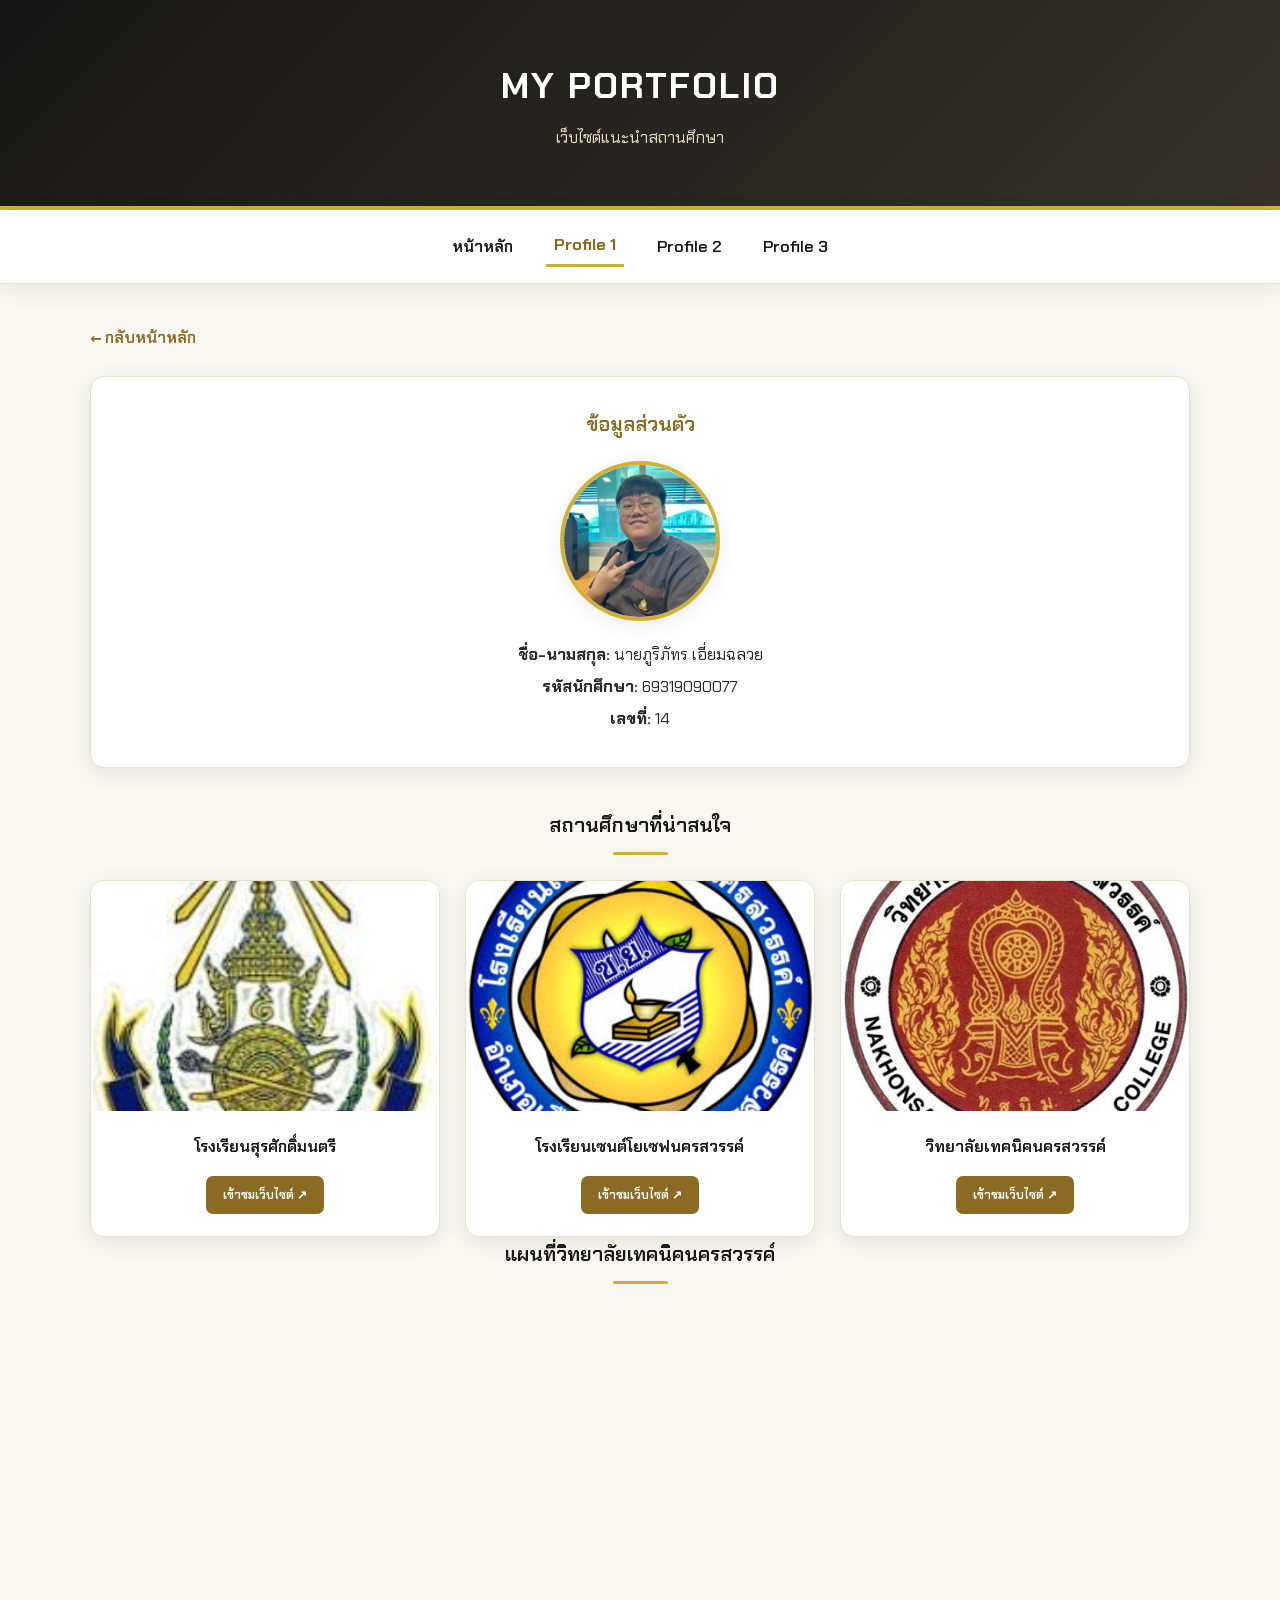
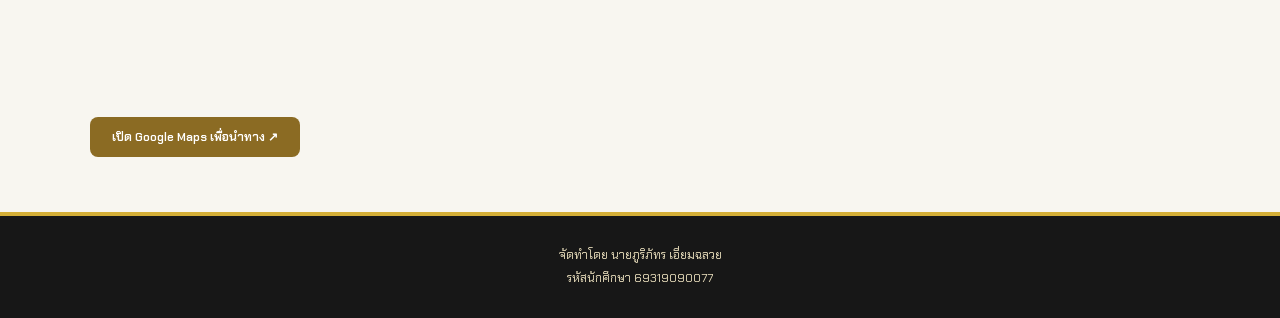
<file: portfolio-1.html>
<!DOCTYPE html>
<html lang="th">
<head>
    <meta charset="UTF-8">
    <meta name="viewport" content="width=device-width, initial-scale=1.0">

    <title>Portfolio | ภูริภัทร</title>

    <!-- Google Fonts: Chakra Petch -->
    <link rel="preconnect" href="https://fonts.googleapis.com">
    <link rel="preconnect" href="https://fonts.gstatic.com" crossorigin>
    <link href="https://fonts.googleapis.com/css2?family=Chakra+Petch:wght@300;400;500;600;700&display=swap" rel="stylesheet">

    <!-- CSS -->
    <link rel="stylesheet" href="style.css">
</head>

<body>

    <header>
        <h1>MY PORTFOLIO</h1>
        <p>เว็บไซต์แนะนำสถานศึกษา</p>
    </header>

    <!-- เมนูหลัก -->
    <nav>
        <a href="index.html">หน้าหลัก</a>
        <a href="portfolio-1.html" class="active">Profile 1</a>
        <a href="portfolio-2.html">Profile 2</a>
        <a href="portfolio-3.html">Profile 3</a>
    </nav>

    <main class="container">

        <a href="index.html" class="back-link">
            ← กลับหน้าหลัก
        </a>

        <section class="profile" id="profile">

            <h2>ข้อมูลส่วนตัว</h2>

            <img
                src="folk1.jpg"
                alt="รูปโปรไฟล์นายภูริภัทร"
                class="profile-img">

            <p><strong>ชื่อ-นามสกุล:</strong>
                นายภูริภัทร เอี่ยมฉลวย</p>

            <p><strong>รหัสนักศึกษา:</strong>
                69319090077</p>

            <p><strong>เลขที่:</strong> 14</p>

        </section>

        <section id="portfolio">

            <h2 class="section-title">
                สถานศึกษาที่น่าสนใจ
            </h2>

            <div class="portfolio">

                <div class="card">
                    <a href="https://www.surasak.ac.th/"
                       target="_blank"
                       rel="noopener noreferrer">

                        <img
                            src="ssk.jpg"
                            alt="โรงเรียนสุรศักดิ์มนตรี">

                        <div class="card-content">
                            <h3>โรงเรียนสุรศักดิ์มนตรี</h3>
                            <span class="click-label">
                                เข้าชมเว็บไซต์ ↗
                            </span>
                        </div>
                    </a>
                </div>

                <div class="card">
                    <a href="https://sjn.ac.th/"
                       target="_blank"
                       rel="noopener noreferrer">

                        <img
                            src="sjn.jpg"
                            alt="โรงเรียนเซนต์โยเซฟนครสวรรค์">

                        <div class="card-content">
                            <h3>โรงเรียนเซนต์โยเซฟนครสวรรค์</h3>
                            <span class="click-label">
                                เข้าชมเว็บไซต์ ↗
                            </span>
                        </div>
                    </a>
                </div>

                <div class="card">
                    <a href="https://www.nkstec.ac.th/"
                       target="_blank"
                       rel="noopener noreferrer">

                        <img
                            src="technical.jpg"
                            alt="วิทยาลัยเทคนิคนครสวรรค์">

                        <div class="card-content">
                            <h3>วิทยาลัยเทคนิคนครสวรรค์</h3>
                            <span class="click-label">
                                เข้าชมเว็บไซต์ ↗
                            </span>
                        </div>
                    </a>
                </div>

            </div>

        </section>

        <!-- GOOGLE MAP -->
        <section class="map-section">

            <h2 class="section-title">
                แผนที่วิทยาลัยเทคนิคนครสวรรค์
            </h2>

            <div class="map-container">
                <iframe
                    src="https://www.google.com/maps?q=15.69118,100.11734&output=embed"
                    width="100%"
                    height="400"
                    style="border:0;"
                    allowfullscreen=""
                    loading="lazy"
                    referrerpolicy="no-referrer-when-downgrade"
                    title="Google Maps วิทยาลัยเทคนิคนครสวรรค์">
                </iframe>
            </div>

            <div class="map-link">
                <a
                    href="https://www.google.com/maps/search/?api=1&query=15.69118%2C100.11734"
                    target="_blank"
                    rel="noopener noreferrer"
                    class="btn">
                    เปิด Google Maps เพื่อนำทาง ↗
                </a>
            </div>

        </section>

    </main>

    <footer>
        <p>จัดทำโดย นายภูริภัทร เอี่ยมฉลวย</p>
        <p>รหัสนักศึกษา 69319090077</p>
    </footer>

</body>
</html>
</file>
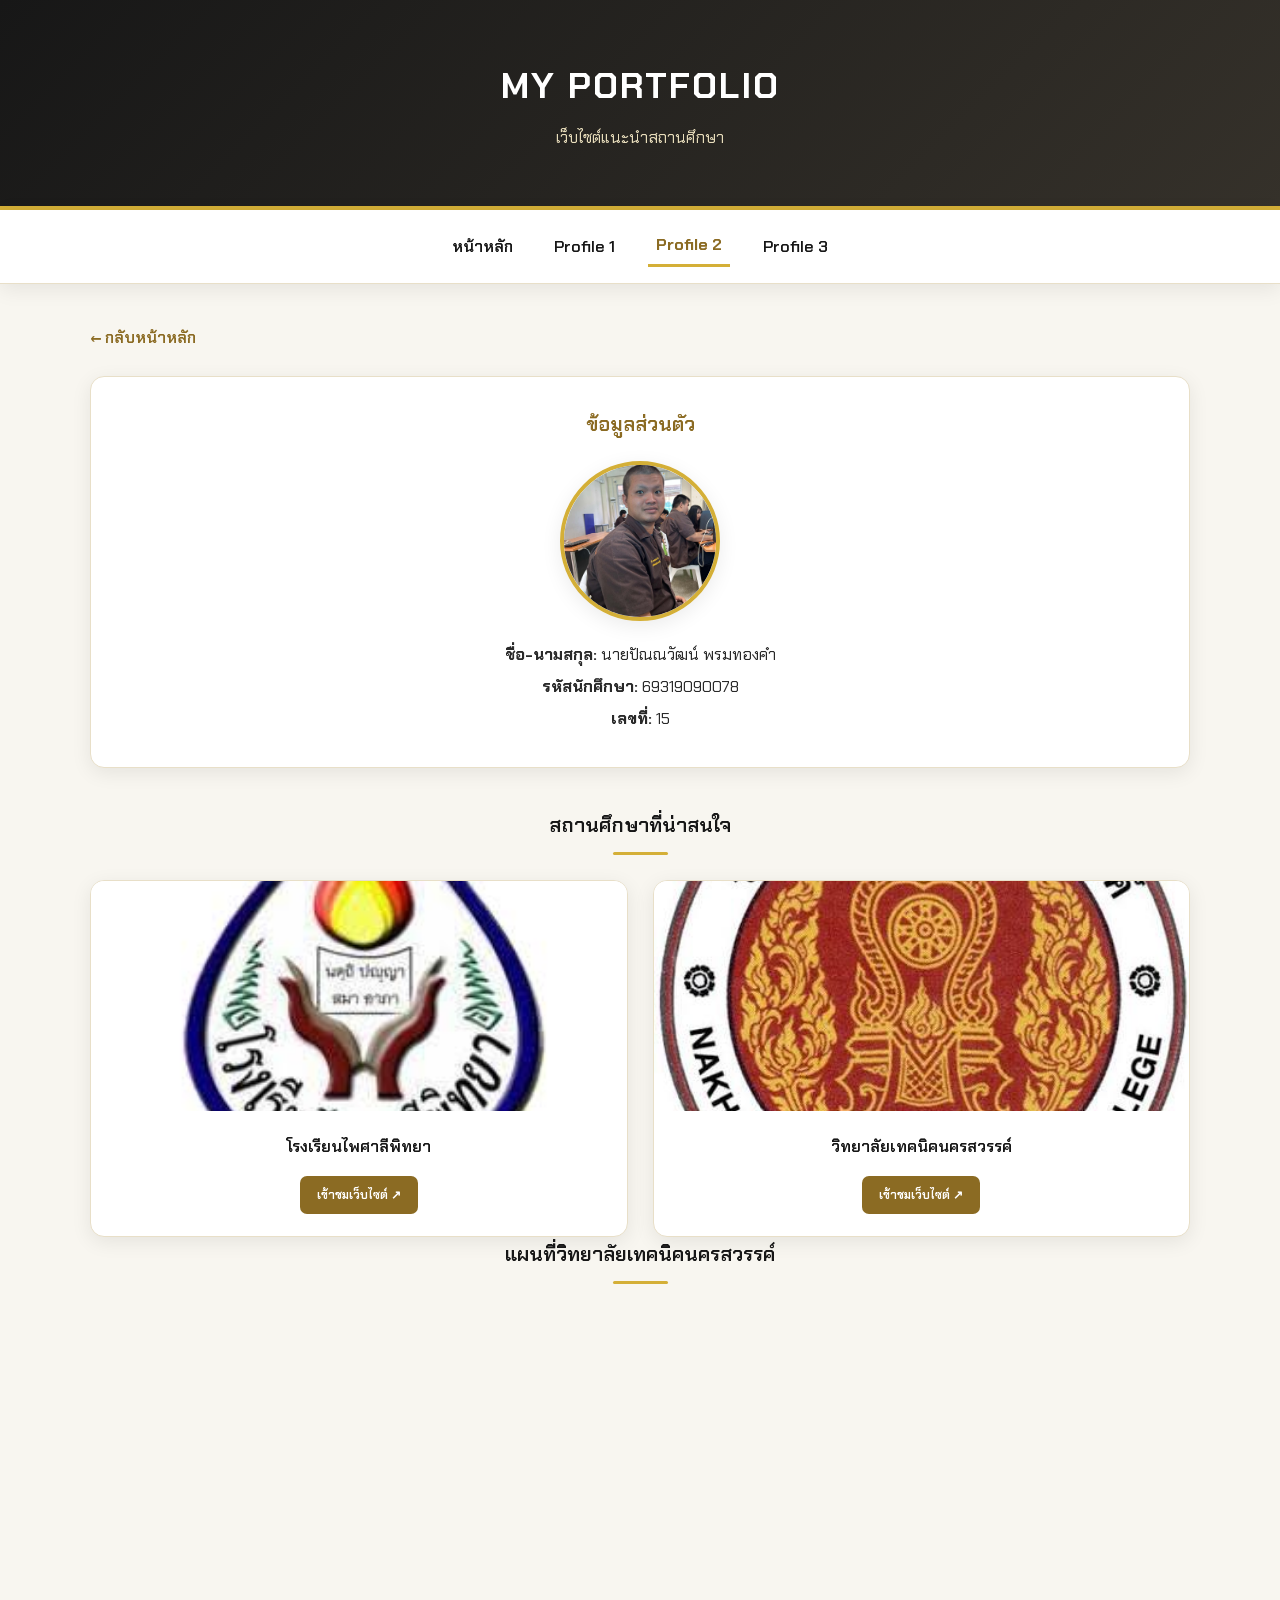
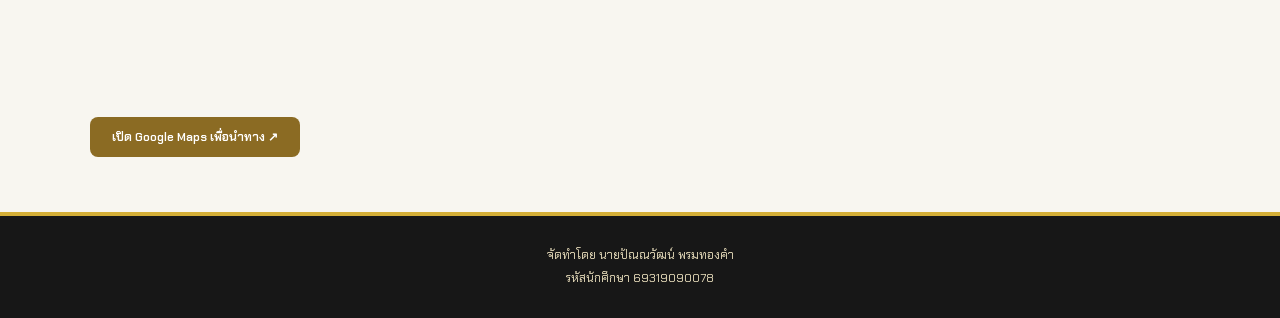
<file: portfolio-2.html>
<!DOCTYPE html>
<html lang="th">
<head>
    <meta charset="UTF-8">
    <meta name="viewport" content="width=device-width, initial-scale=1.0">

    <title>Portfolio | ปัณณวัฒน์</title>

    <!-- Google Fonts: Chakra Petch -->
    <link rel="preconnect" href="https://fonts.googleapis.com">
    <link rel="preconnect" href="https://fonts.gstatic.com" crossorigin>
    <link href="https://fonts.googleapis.com/css2?family=Chakra+Petch:wght@300;400;500;600;700&display=swap" rel="stylesheet">

    <!-- CSS -->
    <link rel="stylesheet" href="style.css">
</head>

<body>

    <header>
        <h1>MY PORTFOLIO</h1>
        <p>เว็บไซต์แนะนำสถานศึกษา</p>
    </header>

    <!-- เมนูหลัก -->
    <nav>
        <a href="index.html">หน้าหลัก</a>
        <a href="portfolio-1.html">Profile 1</a>
        <a href="portfolio-2.html" class="active">Profile 2</a>
        <a href="portfolio-3.html">Profile 3</a>
    </nav>

    <main class="container">

        <a href="index.html" class="back-link">
            ← กลับหน้าหลัก
        </a>

        <section class="profile" id="profile">

            <h2>ข้อมูลส่วนตัว</h2>

            <img
                src="folk2.jpg"
                alt="รูปโปรไฟล์นายปัณณวัฒน์"
                class="profile-img">

            <p><strong>ชื่อ-นามสกุล:</strong>
                นายปัณณวัฒน์ พรมทองคำ</p>

            <p><strong>รหัสนักศึกษา:</strong>
                69319090078</p>

            <p><strong>เลขที่:</strong> 15</p>

        </section>

        <section id="portfolio">

            <h2 class="section-title">
                สถานศึกษาที่น่าสนใจ
            </h2>

            <div class="portfolio two-columns">

                <div class="card">
                    <a href="https://www.phaisalee.ac.th/"
                       target="_blank"
                       rel="noopener noreferrer">

                        <img
                            src="paisali.jpg"
                            alt="โรงเรียนไพศาลีพิทยา">

                        <div class="card-content">
                            <h3>โรงเรียนไพศาลีพิทยา</h3>
                            <span class="click-label">
                                เข้าชมเว็บไซต์ ↗
                            </span>
                        </div>
                    </a>
                </div>

                <div class="card">
                    <a href="https://www.nkstec.ac.th/"
                       target="_blank"
                       rel="noopener noreferrer">

                        <img
                            src="technical.jpg"
                            alt="วิทยาลัยเทคนิคนครสวรรค์">

                        <div class="card-content">
                            <h3>วิทยาลัยเทคนิคนครสวรรค์</h3>
                            <span class="click-label">
                                เข้าชมเว็บไซต์ ↗
                            </span>
                        </div>
                    </a>
                </div>

            </div>

        </section>

        <!-- GOOGLE MAP -->
        <section class="map-section">

            <h2 class="section-title">
                แผนที่วิทยาลัยเทคนิคนครสวรรค์
            </h2>

            <div class="map-container">
                <iframe
                    src="https://www.google.com/maps?q=15.69118,100.11734&output=embed"
                    width="100%"
                    height="400"
                    style="border:0;"
                    allowfullscreen=""
                    loading="lazy"
                    referrerpolicy="no-referrer-when-downgrade"
                    title="Google Maps วิทยาลัยเทคนิคนครสวรรค์">
                </iframe>
            </div>

            <div class="map-link">
                <a
                    href="https://www.google.com/maps/search/?api=1&query=15.69118%2C100.11734"
                    target="_blank"
                    rel="noopener noreferrer"
                    class="btn">
                    เปิด Google Maps เพื่อนำทาง ↗
                </a>
            </div>

        </section>

    </main>

    <footer>
        <p>จัดทำโดย นายปัณณวัฒน์ พรมทองคำ</p>
        <p>รหัสนักศึกษา 69319090078</p>
    </footer>

</body>
</html>
</file>
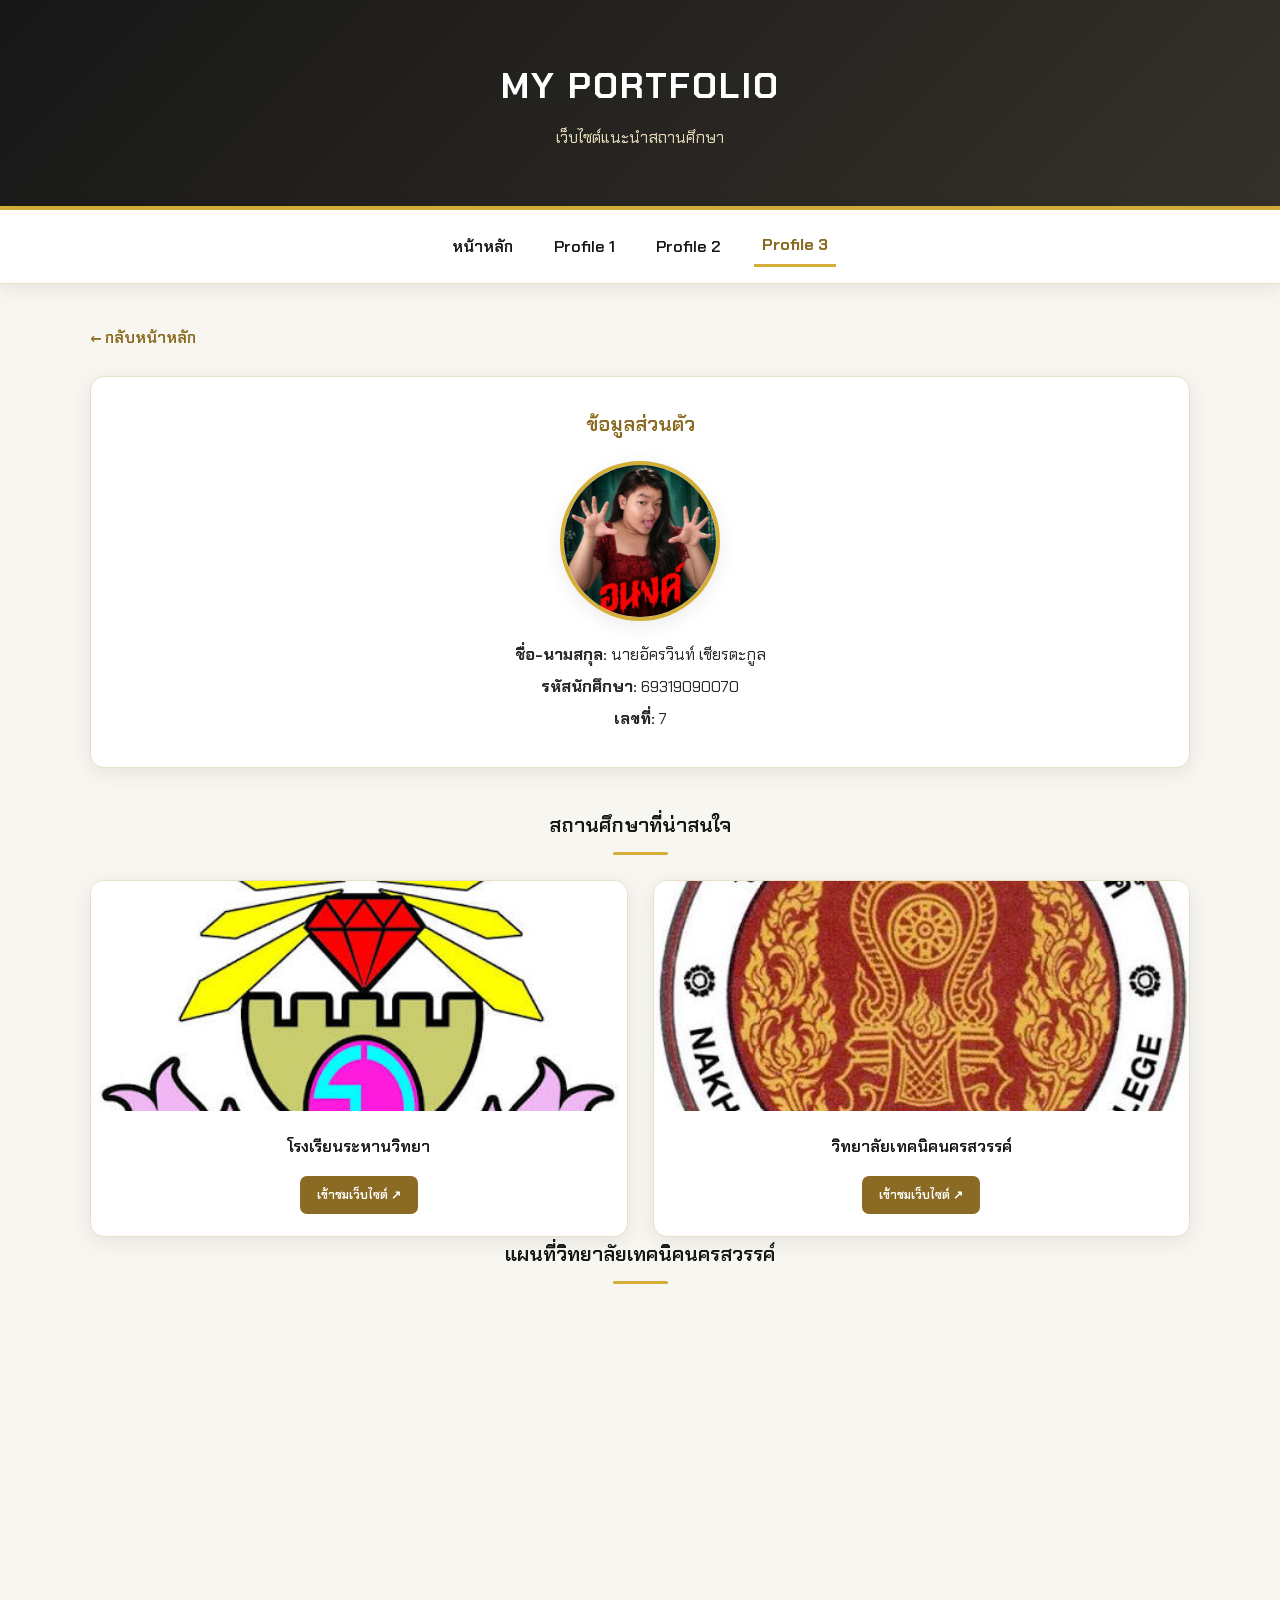
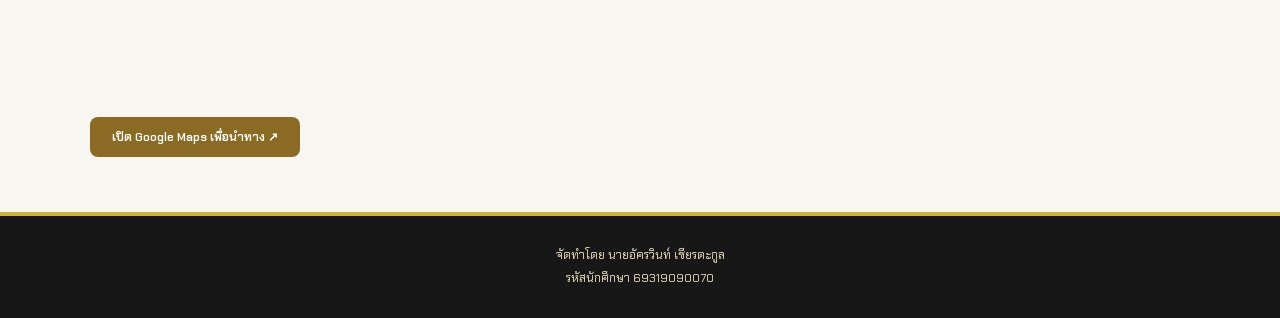
<file: portfolio-3.html>
<!DOCTYPE html>
<html lang="th">
<head>
    <meta charset="UTF-8">
    <meta name="viewport" content="width=device-width, initial-scale=1.0">

    <title>Portfolio | อัครวินท์</title>

    <!-- Google Fonts: Chakra Petch -->
    <link rel="preconnect" href="https://fonts.googleapis.com">
    <link rel="preconnect" href="https://fonts.gstatic.com" crossorigin>
    <link href="https://fonts.googleapis.com/css2?family=Chakra+Petch:wght@300;400;500;600;700&display=swap" rel="stylesheet">

    <!-- CSS -->
    <link rel="stylesheet" href="style.css">
</head>

<body>

    <header>
        <h1>MY PORTFOLIO</h1>
        <p>เว็บไซต์แนะนำสถานศึกษา</p>
    </header>

    <!-- เมนูหลัก -->
    <nav>
        <a href="index.html">หน้าหลัก</a>
        <a href="portfolio-1.html">Profile 1</a>
        <a href="portfolio-2.html">Profile 2</a>
        <a href="portfolio-3.html" class="active">Profile 3</a>
    </nav>

    <main class="container">

        <a href="index.html" class="back-link">
            ← กลับหน้าหลัก
        </a>

        <!-- ข้อมูลส่วนตัว -->
        <section class="profile" id="profile">

            <h2>ข้อมูลส่วนตัว</h2>

            <img
                src="folk3.jpg"
                alt="รูปโปรไฟล์นายอัครวินท์"
                class="profile-img">

            <p><strong>ชื่อ-นามสกุล:</strong>
                นายอัครวินท์ เชียรตะกูล</p>

            <p><strong>รหัสนักศึกษา:</strong>
                69319090070</p>

            <p><strong>เลขที่:</strong> 7</p>

        </section>

        <!-- สถานศึกษาที่น่าสนใจ -->
        <section id="portfolio">

            <h2 class="section-title">
                สถานศึกษาที่น่าสนใจ
            </h2>

            <div class="portfolio two-columns">

                <!-- โรงเรียนระหานวิทยา -->
                <div class="card">
                    <a href="https://www.rws.ac.th/"
                       target="_blank"
                       rel="noopener noreferrer">

                        <img
                            src="rahan.jpg"
                            alt="โรงเรียนระหานวิทยา">

                        <div class="card-content">
                            <h3>โรงเรียนระหานวิทยา</h3>
                            <span class="click-label">
                                เข้าชมเว็บไซต์ ↗
                            </span>
                        </div>
                    </a>
                </div>

                <!-- วิทยาลัยเทคนิคนครสวรรค์ -->
                <div class="card">
                    <a href="https://www.nkstec.ac.th/"
                       target="_blank"
                       rel="noopener noreferrer">

                        <img
                            src="technical.jpg"
                            alt="วิทยาลัยเทคนิคนครสวรรค์">

                        <div class="card-content">
                            <h3>วิทยาลัยเทคนิคนครสวรรค์</h3>
                            <span class="click-label">
                                เข้าชมเว็บไซต์ ↗
                            </span>
                        </div>
                    </a>
                </div>

            </div>

        </section>

        <!-- GOOGLE MAP -->
        <section class="map-section">

            <h2 class="section-title">
                แผนที่วิทยาลัยเทคนิคนครสวรรค์
            </h2>

            <div class="map-container">
                <iframe
                    src="https://www.google.com/maps?q=15.69118,100.11734&output=embed"
                    width="100%"
                    height="400"
                    style="border:0;"
                    allowfullscreen=""
                    loading="lazy"
                    referrerpolicy="no-referrer-when-downgrade"
                    title="Google Maps วิทยาลัยเทคนิคนครสวรรค์">
                </iframe>
            </div>

            <div class="map-link">
                <a
                    href="https://www.google.com/maps/search/?api=1&query=15.69118%2C100.11734"
                    target="_blank"
                    rel="noopener noreferrer"
                    class="btn">
                    เปิด Google Maps เพื่อนำทาง ↗
                </a>
            </div>

        </section>

    </main>

    <footer>
        <p>จัดทำโดย นายอัครวินท์ เชียรตะกูล</p>
        <p>รหัสนักศึกษา 69319090070</p>
    </footer>

</body>
</html>
</file>
<file: style.css>
/* =========================
   PROFESSIONAL PORTFOLIO
   Gold & Black Theme
   Support: Profile 1, 2, 3
========================= */

/* Color and Typography */
:root {
    --primary: #171717;
    --secondary: #8B6B23;
    --accent: #D4AF37;
    --background: #F8F6F0;
    --white: #FFFFFF;
    --text: #292929;
    --muted: #77716A;

    /* Typography */
    --font-normal: 16px;
    --font-subheading: 20px;
    --font-caption: 12px;
    --font-large: 36px;

    --radius: 14px;
    --shadow: 0 5px 20px rgba(0, 0, 0, 0.08);
}

/* =========================
   RESET
========================= */

* {
    box-sizing: border-box;
    margin: 0;
    padding: 0;
}

html {
    scroll-behavior: smooth;
}

body {
    font-family: "Chakra Petch", sans-serif;
    font-size: var(--font-normal);
    line-height: 1.7;
    background: var(--background);
    color: var(--text);
}

/* =========================
   HEADER
========================= */

header {
    background: linear-gradient(
        135deg,
        var(--primary),
        #35312A
    );

    color: var(--white);
    text-align: center;
    padding: 55px 20px;
    border-bottom: 4px solid var(--accent);
}

header h1 {
    font-family: "Chakra Petch", sans-serif;
    font-size: var(--font-large);
    font-weight: 700;
    letter-spacing: 2px;
    margin-bottom: 8px;
}

header p {
    font-size: var(--font-normal);
    font-weight: 400;
    color: #E8DDBB;
}

/* =========================
   NAVIGATION
========================= */

nav {
    background: var(--white);
    padding: 16px 12px;
    display: flex;
    justify-content: center;
    align-items: center;
    flex-wrap: wrap;
    gap: 8px 15px;

    box-shadow: var(--shadow);
    position: sticky;
    top: 0;
    z-index: 100;
    border-bottom: 1px solid #E8DFC8;
}

nav a {
    display: inline-block;
    color: var(--primary);
    text-decoration: none;
    font-weight: 600;
    margin: 0 5px;
    padding: 5px 8px;
    transition: 0.3s;
}

nav a:hover {
    color: var(--secondary);
}

/* Active navigation */
nav a.active {
    color: var(--secondary);
    font-weight: 700;
    border-bottom: 3px solid var(--accent);
}

/* =========================
   MAIN CONTAINER
========================= */

.container {
    width: 90%;
    max-width: 1100px;
    margin: 40px auto;
}

/* =========================
   STUDENT INFORMATION
========================= */

.student-info {
    flex: 1;
    min-width: 0;
}

.student-info p {
    background: var(--white);
    padding: 22px;
    margin-bottom: 18px;
    border-radius: var(--radius);
    border: 1px solid #E8DFC8;
    box-shadow: var(--shadow);
    line-height: 1.8;
    transition: 0.3s;
}

.student-info p:hover {
    transform: translateY(-3px);
    box-shadow: 0 10px 25px rgba(0, 0, 0, 0.12);
}

.student-info a {
    color: var(--secondary);
    font-weight: 600;
    text-decoration: none;
}

.student-info a:hover {
    color: #B08D27;
    text-decoration: underline;
}

/* =========================
   INDEX LAYOUT
========================= */

.index-container {
    display: flex;
    justify-content: space-between;
    align-items: flex-start;
    gap: 35px;
}

.images {
    display: flex;
    flex-direction: column;
    gap: 25px;
    align-items: center;
}

.images img {
    width: 150px;
    height: 100px;
    object-fit: contain;
    transition: 0.3s;
}

.images img:hover {
    transform: scale(1.08);
}

/* =========================
   SECTION TITLE
========================= */

.section-title {
    color: var(--primary);
    text-align: center;
    font-size: var(--font-subheading);
    font-weight: 600;
    margin-bottom: 25px;
}

.section-title::after {
    content: "";
    display: block;
    width: 55px;
    height: 3px;
    background: var(--accent);
    margin: 10px auto 0;
    border-radius: 3px;
}

/* =========================
   PROFILE
========================= */

.profile {
    background: var(--white);
    padding: 30px;
    text-align: center;
    border-radius: var(--radius);
    margin-bottom: 40px;
    box-shadow: var(--shadow);
    border: 1px solid #E8DFC8;
}

.profile h2 {
    color: var(--secondary);
    font-size: var(--font-subheading);
    font-weight: 600;
    margin-bottom: 15px;
}

.profile p {
    margin: 5px 0;
}

.profile-img {
    display: block;
    width: 160px;
    height: 160px;
    object-fit: cover;
    border-radius: 50%;
    border: 4px solid var(--accent);
    margin: 20px auto;
    box-shadow: var(--shadow);
}

/* =========================
   PORTFOLIO GRID
========================= */

.portfolio {
    display: grid;
    grid-template-columns: repeat(3, 1fr);
    gap: 25px;
}

/* Two school cards */
.portfolio.two-columns {
    grid-template-columns: repeat(2, 1fr);
}

/* =========================
   PORTFOLIO CARD
========================= */

.card {
    background: var(--white);
    border-radius: var(--radius);
    overflow: hidden;
    box-shadow: var(--shadow);
    border: 1px solid #E8DFC8;
    transition: 0.3s;
}

.card:hover {
    transform: translateY(-7px);
    box-shadow: 0 12px 28px rgba(0, 0, 0, 0.15);
}

.card a {
    display: block;
    text-decoration: none;
    color: inherit;
}

.card img {
    display: block;
    width: 100%;
    height: 230px;
    object-fit: cover;
}

.card-content {
    padding: 22px;
    text-align: center;
}

.card-content h3 {
    color: var(--primary);
    font-size: var(--font-normal);
    font-weight: 600;
    margin-bottom: 15px;
}

/* =========================
   BUTTONS
========================= */

.btn {
    display: inline-block;
    padding: 10px 22px;
    background: var(--secondary);
    color: var(--white) !important;
    border-radius: 8px;
    font-size: var(--font-caption);
    font-weight: 600;
    text-decoration: none;
    transition: 0.3s;
}

.btn:hover {
    background: var(--primary);
    transform: translateY(-2px);
}

.click-label {
    display: inline-block;
    padding: 9px 17px;
    background: var(--secondary);
    color: var(--white);
    border-radius: 7px;
    font-size: var(--font-caption);
    font-weight: 600;
    transition: 0.3s;
}

.card a:hover .click-label {
    background: var(--primary);
}

/* =========================
   BACK LINK
========================= */

.back-link {
    display: inline-block;
    margin-bottom: 25px;
    color: var(--secondary);
    font-weight: 600;
    text-decoration: none;
}

.back-link:hover {
    color: #B08D27;
    text-decoration: underline;
}

/* =========================
   FOOTER
========================= */

footer {
    margin-top: 55px;
    padding: 28px 20px;
    background: var(--primary);
    color: var(--white);
    text-align: center;
    line-height: 1.9;
    border-top: 4px solid var(--accent);
}

footer p {
    font-size: var(--font-caption);
    color: #E8DDBB;
}

/* =========================
   RESPONSIVE
========================= */

@media (max-width: 750px) {

    header {
        padding: 40px 15px;
    }

    header h1 {
        font-size: 28px;
    }

    header p {
        font-size: 14px;
    }

    .container {
        width: 92%;
        margin: 25px auto;
    }

    /* Navigation mobile */
    nav {
        gap: 5px;
        padding: 12px 8px;
    }

    nav a {
        margin: 0 3px;
        padding: 5px;
        font-size: 14px;
    }

    /* Index layout mobile */
    .index-container {
        flex-direction: column;
        gap: 20px;
    }

    .student-info {
        width: 100%;
    }

    .student-info p {
        padding: 18px;
    }

    .images {
        flex-direction: row;
        flex-wrap: wrap;
        justify-content: center;
        width: 100%;
    }

    .images img {
        width: 100px;
        height: 80px;
    }

    /* Portfolio mobile */
    .portfolio,
    .portfolio.two-columns {
        grid-template-columns: 1fr;
    }

    .profile {
        padding: 20px;
    }

    .profile-img {
        width: 140px;
        height: 140px;
    }

    .card img {
        height: 240px;
    }

    .section-title {
        font-size: 18px;
    }
}

/* =========================
   SMALL MOBILE
========================= */

@media (max-width: 400px) {

    nav {
        gap: 3px;
    }

    nav a {
        font-size: 12px;
        margin: 0 2px;
        padding: 4px;
    }

    header h1 {
        font-size: 24px;
    }

    .student-info p {
        padding: 15px;
        font-size: 14px;
    }

}
</file>
